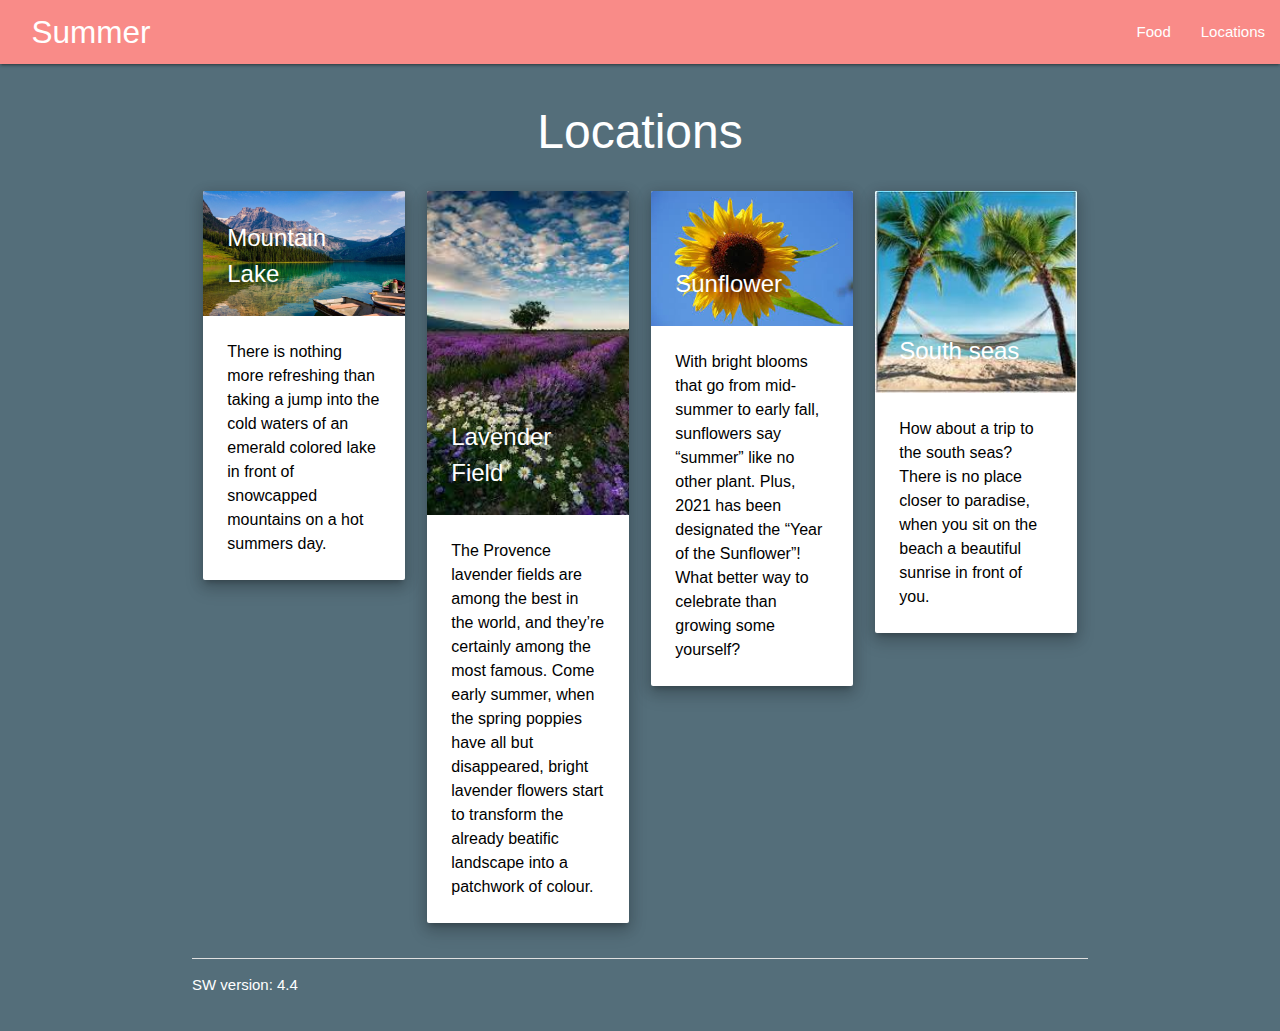
<file: index.html>
<!DOCTYPE html>
<html lang="en">
<head>
    <title>Summer</title>
    <meta charset="utf-8">
    <meta http-equiv="X-UA-Compatible" content="IE=edge">
    <meta name="viewport" content="width=device-width, initial-scale=1">
    <link rel="apple-touch-icon" href="images/android-icon-192x192.png">
    <meta name="theme-color" content="#FFCBA4"/>
    <!-- import the webpage's stylesheet -->
    <link rel="stylesheet" type="text/css" href="style.css">
    <!-- Manifest -->
    <link rel="icon" type="image/png" sizes="192x192" href="images/android-icon-192x192.png">
    <link rel="icon" type="image/png" sizes="32x32" href="images/favicon-32x32.png">
    <link rel="icon" type="image/png" sizes="96x96" href="images/favicon-96x96.png">
    <link rel="icon" type="image/png" sizes="16x16" href="images/favicon-16x16.png">
    <link rel="manifest" href="manifest.webmanifest">
    <!-- Material Design -->
    <link type="text/css" href="css/materialize.min.css" rel="stylesheet">
</head>
<body>
<nav class="hide-on-med-and-down">
    <div class="nav-wrapper">
        <a href="#" class="brand-logo" style="padding-left: 1em">Summer</a>
        <ul id="nav-mobile" class="right hide-on-med-and-down">
            <li><a href="food.html">Food</a></li>
            <li><a href="index.html">Locations</a></li>
        </ul>
    </div>
</nav>

<ul id="slide-out" class="sidenav">
    <li>
        <div class="user-view">
            <div class="background">
                <img class="responsive-img" src="images/water.jpg">
            </div>
            <img class="circle" src="images/sun.png">
        </div>
    </li>
    <li><a href="index.html">Locations</a></li>
    <li><a href="food.html">Food</a></li>
    <li>
        <div class="divider"></div>
    </li>
    <li><a class="subheader">Administration</a></li>
    <li><a id="foodCacheControl" class="waves-effect" href="#!"></a></li>
</ul>
<a href="#" data-target="slide-out" class="sidenav-trigger hide"><i class="material-icons">menu</i></a>

<h1>Locations</h1>

<div class="container">
    <div class="row flexRow">
        <div class="col s12 m6 l6 xl3">
            <div class="card z-depth-3">
                <div class="card-image">
                    <img src="images/summer4.jpg">
                    <span class="card-title">Mountain Lake</span>
                </div>
                <div class="card-content">
                    <p>There is nothing more refreshing than taking a jump into the cold waters of an emerald colored lake in
                        front of snowcapped mountains on a hot summers day.</p>
                </div>
            </div>
        </div>
        <div class="col s12 m6 l6 xl3">
            <div class="card z-depth-3">
                <div class="card-image">
                    <img src="images/summer1.jpg">
                    <span class="card-title">Lavender Field</span>
                </div>
                <div class="card-content">
                    <p>The Provence lavender fields are among the best in the world, and they’re certainly among the
                        most
                        famous. Come early summer, when the spring poppies have all but disappeared, bright lavender
                        flowers start to transform the already beatific landscape into a patchwork of colour.</p>
                </div>
            </div>
        </div>
        <div class="col s12 m6 l6 xl3">
            <div class="card z-depth-3">
                <div class="card-image">
                    <img src="images/summer2.jpg">
                    <span class="card-title">Sunflower</span>
                </div>
                <div class="card-content">
                    <p>With bright blooms that go from mid-summer to early fall, sunflowers say “summer” like no other
                        plant.
                        Plus, 2021 has been designated the “Year of the Sunflower”! What better way to celebrate than
                        growing some yourself?</p>
                </div>
            </div>
        </div>
        <div class="col s12 m6 l6 xl3">
            <div class="card z-depth-3">
                <div class="card-image">
                    <img src="images/summer3.jpg">
                    <span class="card-title">South seas</span>
                </div>
                <div class="card-content">
                    <p>How about a trip to the south seas? There is no place closer to paradise,
                        when you sit on the beach a beautiful sunrise in front of you.</p>
                </div>
            </div>
        </div>
    </div>
</div>

<div class="container">
    <div class="divider"></div>
    <div class="section row">
        <div id="swVersion" class="left-align">
        </div>
        <div id="installContainer" class="hidden right-align">
            <button id="butInstall" type="button">
                Install
            </button>
            <span>
                Make me installable, follow the pups
                <a href="https://web.dev/codelab-make-installable/">instructions</a> here.
            </span>
        </div>
    </div>
</div>

<!-- import the webpage's javascript file -->
<!-- <script
        src="https://code.jquery.com/jquery-3.6.0.min.js"
        integrity="sha256-/xUj+3OJU5yExlq6GSYGSHk7tPXikynS7ogEvDej/m4="
        crossorigin="anonymous"></script> -->
<script type="text/javascript" src="js/http_code.jquery.com_jquery-3.6.0.js" rel="stylesheet"></script>
<script type="text/javascript" src="js/materialize.min.js" rel="stylesheet"></script>
<script src="script.js" defer></script>
<script src="js/navbar.js" rel="stylesheet"></script>
<!-- include the Glitch button to show what the webpage is about and
      to make it easier for folks to view source and remix -->
<script type="text/javascript" src="js/http_button.glitch.me_button.js" rel="stylesheet"></script>
<div class="glitchButton" style="position:fixed;top:20px;right:20px;"></div>
<!-- <script src="https://button.glitch.me/button.js"></script> -->
</body>
</html>
</file>
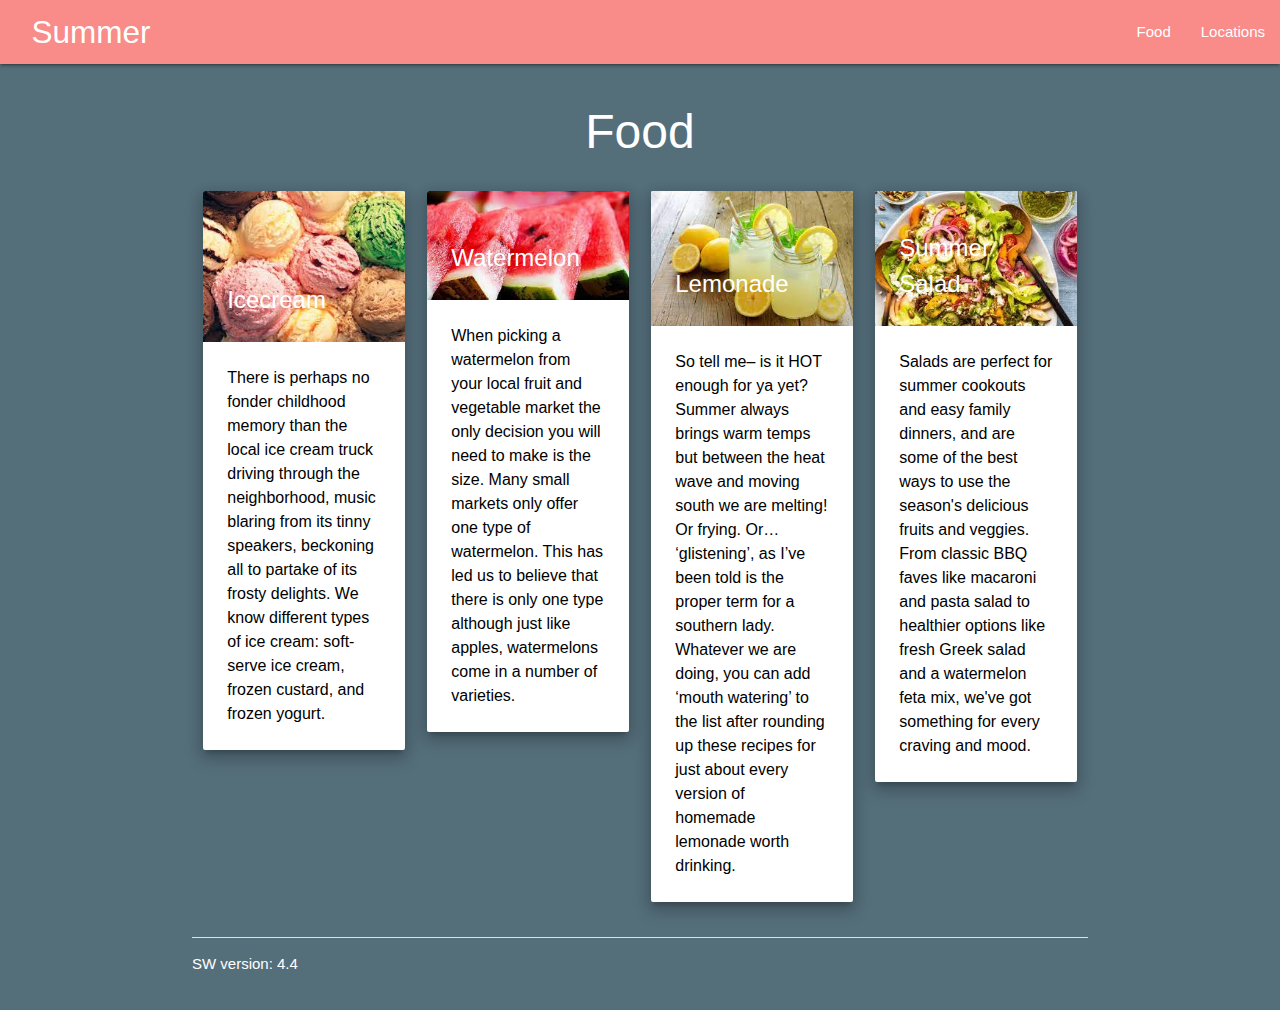
<file: food.html>
<!DOCTYPE html>
<html lang="en">
<head>
    <title>Summer</title>
    <meta charset="utf-8">
    <meta http-equiv="X-UA-Compatible" content="IE=edge">
    <meta name="viewport" content="width=device-width, initial-scale=1">
    <!-- import the webpage's stylesheet -->
    <link rel="stylesheet" type="text/css" href="style.css">
    <!-- Manifest -->
    <link rel="icon" type="image/png" sizes="192x192" href="images/android-icon-192x192.png">
    <link rel="icon" type="image/png" sizes="32x32" href="images/favicon-32x32.png">
    <link rel="icon" type="image/png" sizes="96x96" href="images/favicon-96x96.png">
    <link rel="icon" type="image/png" sizes="16x16" href="images/favicon-16x16.png">
    <link rel="manifest" href="manifest.webmanifest">
    <!-- Material Design -->
    <link type="text/css" href="css/materialize.min.css" rel="stylesheet">
</head>
<body>

<nav class="hide-on-med-and-down">
    <div class="nav-wrapper">
        <a href="#" class="brand-logo" style="padding-left: 1em">Summer</a>
        <ul id="nav-mobile" class="right hide-on-med-and-down">
            <li><a href="food.html">Food</a></li>
            <li><a href="index.html">Locations</a></li>
        </ul>
    </div>
</nav>

<ul id="slide-out" class="sidenav">
    <li>
        <div class="user-view">
            <div class="background">
                <img class="responsive-img" src="images/water.jpg">
            </div>
            <img class="circle" src="images/sun.png">
        </div>
    </li>
    <li><a href="index.html">Locations</a></li>
    <li><a href="food.html">Food</a></li>
    <li>
        <div class="divider"></div>
    </li>
    <li><a class="subheader">Administration</a></li>
    <li><a id="foodCacheControl" class="waves-effect" href="#!"></a></li>
</ul>
<a href="#" data-target="slide-out" class="sidenav-trigger hide"><i class="material-icons">menu</i></a>

<h1>Food</h1>

<div class="container">
    <div class="row flexRow">
        <div class="col s12 m6 l6 xl3">
            <div class="card z-depth-3">
                <div class="card-image">
                    <img src="images/icecream.jpg">
                    <span class="card-title">Icecream</span>
                </div>
                <div class="card-content">
                    <p>There is perhaps no fonder childhood memory than the local ice cream truck driving through the
                        neighborhood,
                        music blaring from its tinny speakers, beckoning all to partake of its frosty delights. We know
                        different types
                        of ice cream: soft-serve ice cream, frozen custard, and frozen yogurt.</p>
                </div>
            </div>
        </div>
        <div class="col s12 m6 l6 xl3">
            <div class="card z-depth-3">
                <div class="card-image">
                    <img src="images/watermelon.jpg">
                    <span class="card-title">Watermelon</span>
                </div>
                <div class="card-content">
                    <p>When picking a watermelon from your local fruit and vegetable market the only decision you will
                        need to
                        make is the size. Many small markets only offer one type of watermelon. This has led us to
                        believe that
                        there is only one type although just like apples, watermelons come in a number of varieties.</p>
                </div>
            </div>
        </div>
        <div class="col s12 m6 l6 xl3">
            <div class="card z-depth-3">
                <div class="card-image">
                    <img src="images/lemonade.jpg">
                    <span class="card-title">Lemonade</span>
                </div>
                <div class="card-content">
                    <p>So tell me– is it HOT enough for ya yet? Summer always brings warm temps but between the heat
                        wave and
                        moving south we are melting! Or frying. Or… ‘glistening’, as I’ve been told is the proper term
                        for a
                        southern lady. Whatever we are doing, you can add ‘mouth watering’ to the list after rounding up
                        these
                        recipes for just about every version of homemade lemonade worth drinking.</p>
                </div>
            </div>
        </div>
        <div class="col s12 m6 l6 xl3">
            <div class="card z-depth-3">
                <div class="card-image">
                    <img src="images/salad.jpg">
                    <span class="card-title">Summer Salad</span>
                </div>
                <div class="card-content">
                    <p>Salads are perfect for summer cookouts and easy family dinners, and are some of the best ways to
                        use the
                        season's delicious fruits and veggies. From classic BBQ faves like macaroni and pasta salad to
                        healthier
                        options like fresh Greek salad and a watermelon feta mix, we've got something for every craving
                        and mood. </p>
                </div>
            </div>
        </div>
    </div>
</div>

<div class="container">
    <!-- Install button, hidden by default -->
    <div class="divider"></div>
    <div class="section row">
        <div id="swVersion" class="left-align">
        </div>
        <div id="installContainer" class="hidden right-align">
            <button id="butInstall" type="button">
                Install
            </button>
            <span>
                Make me installable, follow the pups
                <a href="https://web.dev/codelab-make-installable/">instructions</a> here.
            </span>
        </div>
    </div>
</div>


<script type="text/javascript" src="js/http_code.jquery.com_jquery-3.6.0.js" rel="stylesheet"></script>
<script type="text/javascript" src="js/materialize.min.js" rel="stylesheet"></script>
<script src="script.js" defer></script>
<script src="js/navbar.js" rel="stylesheet"></script>
<!-- include the Glitch button to show what the webpage is about and
      to make it easier for folks to view source and remix -->
<script type="text/javascript" src="js/http_button.glitch.me_button.js" rel="stylesheet"></script>
<div class="glitchButton" style="position:fixed;top:20px;right:20px;"></div>
</body>
</html>
</file>
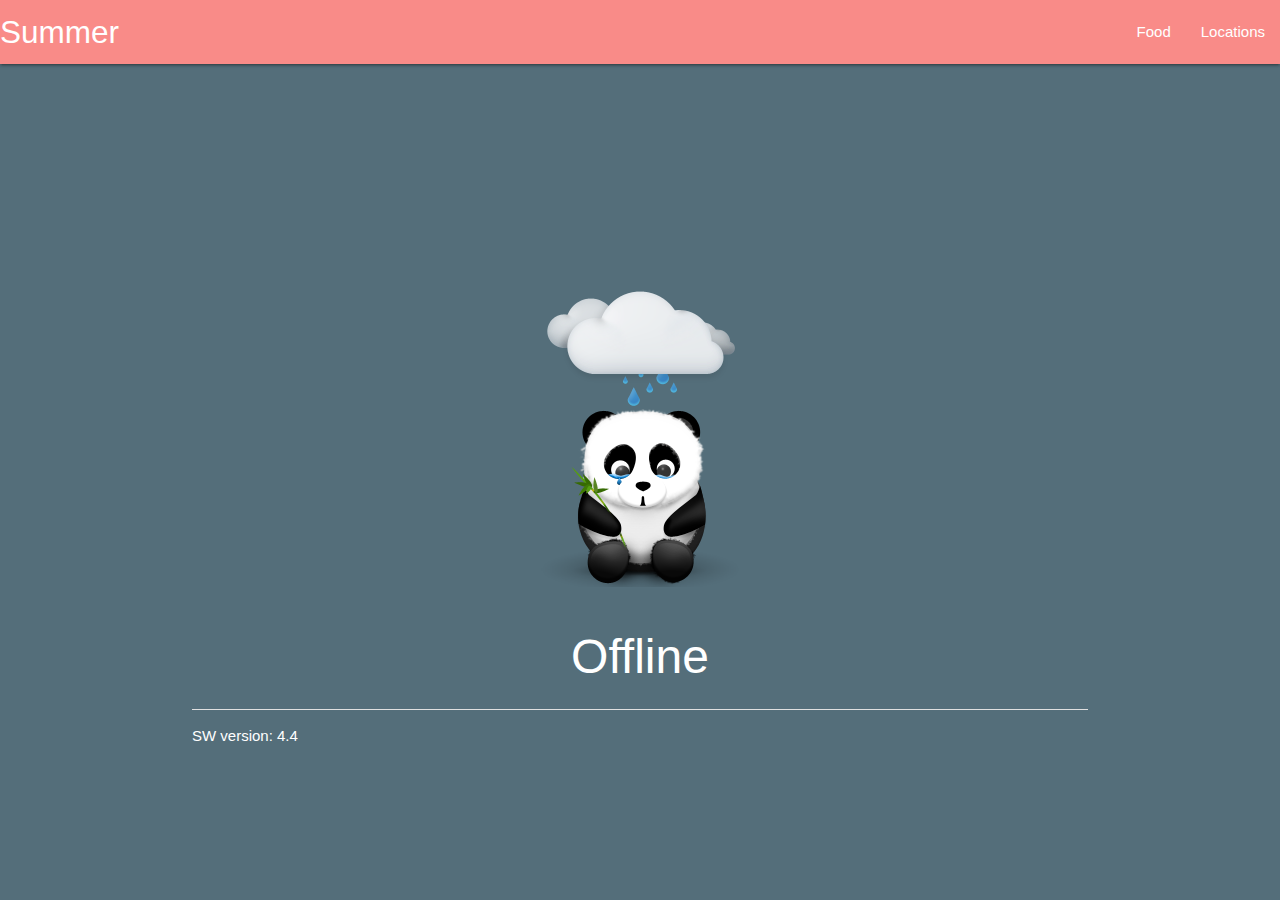
<file: offline.html>
<!DOCTYPE html>
<html lang="en">
<head>
    <title>Offline</title>
    <meta charset="utf-8">
    <meta http-equiv="X-UA-Compatible" content="IE=edge">
    <meta name="viewport" content="width=device-width, initial-scale=1">
    <meta name="theme-color" content="#3f51b5">
    <!-- import the webpage's stylesheet -->
    <link rel="stylesheet" type="text/css" href="style.css">
    <!-- Manifest -->
    <link rel="icon" type="image/png" sizes="192x192" href="images/android-icon-192x192.png">
    <link rel="icon" type="image/png" sizes="32x32" href="images/favicon-32x32.png">
    <link rel="icon" type="image/png" sizes="96x96" href="images/favicon-96x96.png">
    <link rel="icon" type="image/png" sizes="16x16" href="images/favicon-16x16.png">
    <link rel="manifest" href="manifest.webmanifest">
    <!-- Material Design -->
    <link type="text/css" href="css/materialize.min.css" rel="stylesheet">
    <style>
        h1 {
            font-family: -apple-system, BlinkMacSystemFont, "Segoe UI", Roboto, Helvetica, Arial, sans-serif, "Apple Color Emoji", "Segoe UI Emoji", "Segoe UI Symbol";
            -webkit-font-smoothing: antialiased;
        }

        .offlineImg {
            display: block;
            margin-left: auto;
            margin-right: auto;
            margin-top:25vh;
        }

        h1 {
            text-align: center;
        }
    </style>
</head>
<body>
<nav class="hide-on-med-and-down">
    <div class="nav-wrapper">
        <a href="#" class="brand-logo">Summer</a>
        <ul id="nav-mobile" class="right hide-on-med-and-down">
            <li><a href="food.html">Food</a></li>
            <li><a href="index.html">Locations</a></li>
        </ul>
    </div>
</nav>

<ul id="slide-out" class="sidenav">
    <li>
        <div class="user-view">
            <div class="background">
                <img class="responsive-img" src="images/water.jpg">
            </div>
            <img class="circle" src="images/sun.png">
        </div>
    </li>
    <li><a href="index.html">Locations</a></li>
    <li><a href="food.html">Food</a></li>
    <li>
        <div class="divider"></div>
    </li>
    <li><a class="subheader">Administration</a></li>
    <li><a id="foodCacheControl" class="waves-effect" href="#!"></a></li>
</ul>
<a href="#" data-target="slide-out" class="sidenav-trigger hide"><i class="material-icons">menu</i></a>

<div class="container">
    <div>
        <img class="offlineImg" src="[data-uri]">
        <h1>Offline</h1>
    </div>
</div>
<div class="container">
    <div class="divider"></div>
    <div class="section row">
        <div id="swVersion" class="left-align">
        </div>
        <div id="installContainer" class="hidden right-align">
            <button id="butInstall" type="button">
                Install
            </button>
            <span>
                Make me installable, follow the pups
                <a href="https://web.dev/codelab-make-installable/">instructions</a> here.
            </span>
        </div>
    </div>
</div>

<script type="text/javascript" src="js/http_code.jquery.com_jquery-3.6.0.js" rel="stylesheet"></script>
<script src="script.js" defer></script>
<script type="text/javascript" src="js/materialize.min.js" rel="stylesheet"></script>
<script src="js/navbar.js" rel="stylesheet"></script>
</body>
</html>
</file>
<file: style.css>
body {
    background-color: #546E7A;
    color: white;
    font-family: Helvetica, Arial, sans-serif, "Apple Color Emoji", "Segoe UI Emoji", "Segoe UI Symbol";
}

a, a:visited {
    color: white;
}

h1 {
    text-align: center;
}

/* Extra small devices (phones, less than 768px) */
h1 {
    font-size: 2em !important;
}

/* Small devices (tablets, 768px and up) */
@media (min-width: 768px) {
    h1 {
        font-size: 2.5em !important;
    }
}

/* Medium devices (desktops, 992px and up) */
@media (min-width: 992px) {
    h1 {
        font-size: 2.7em !important;
    }
}

/* Large devices (large desktops, 1200px and up) */
@media (min-width: 992px) {
    h1 {
        font-size: 3.2em !important;
    }
}


.hidden {
    display: none !important;
}

.card-content p {
    color: black;
    font-size: medium;

}

#installContainer button {
    background-color: inherit;
    border: 1px solid white;
    color: white;
    font-size: 1em;
    padding: 0.75em;
    margin-right: 2em;
}

.nav-wrapper {
    background-color: #F98B88;
}

.flexRow {
    display: flex;
    flex-wrap: wrap;
}

.row > [class*='col'] {
    display: flex;
    flex-direction: column;
}
</file>
